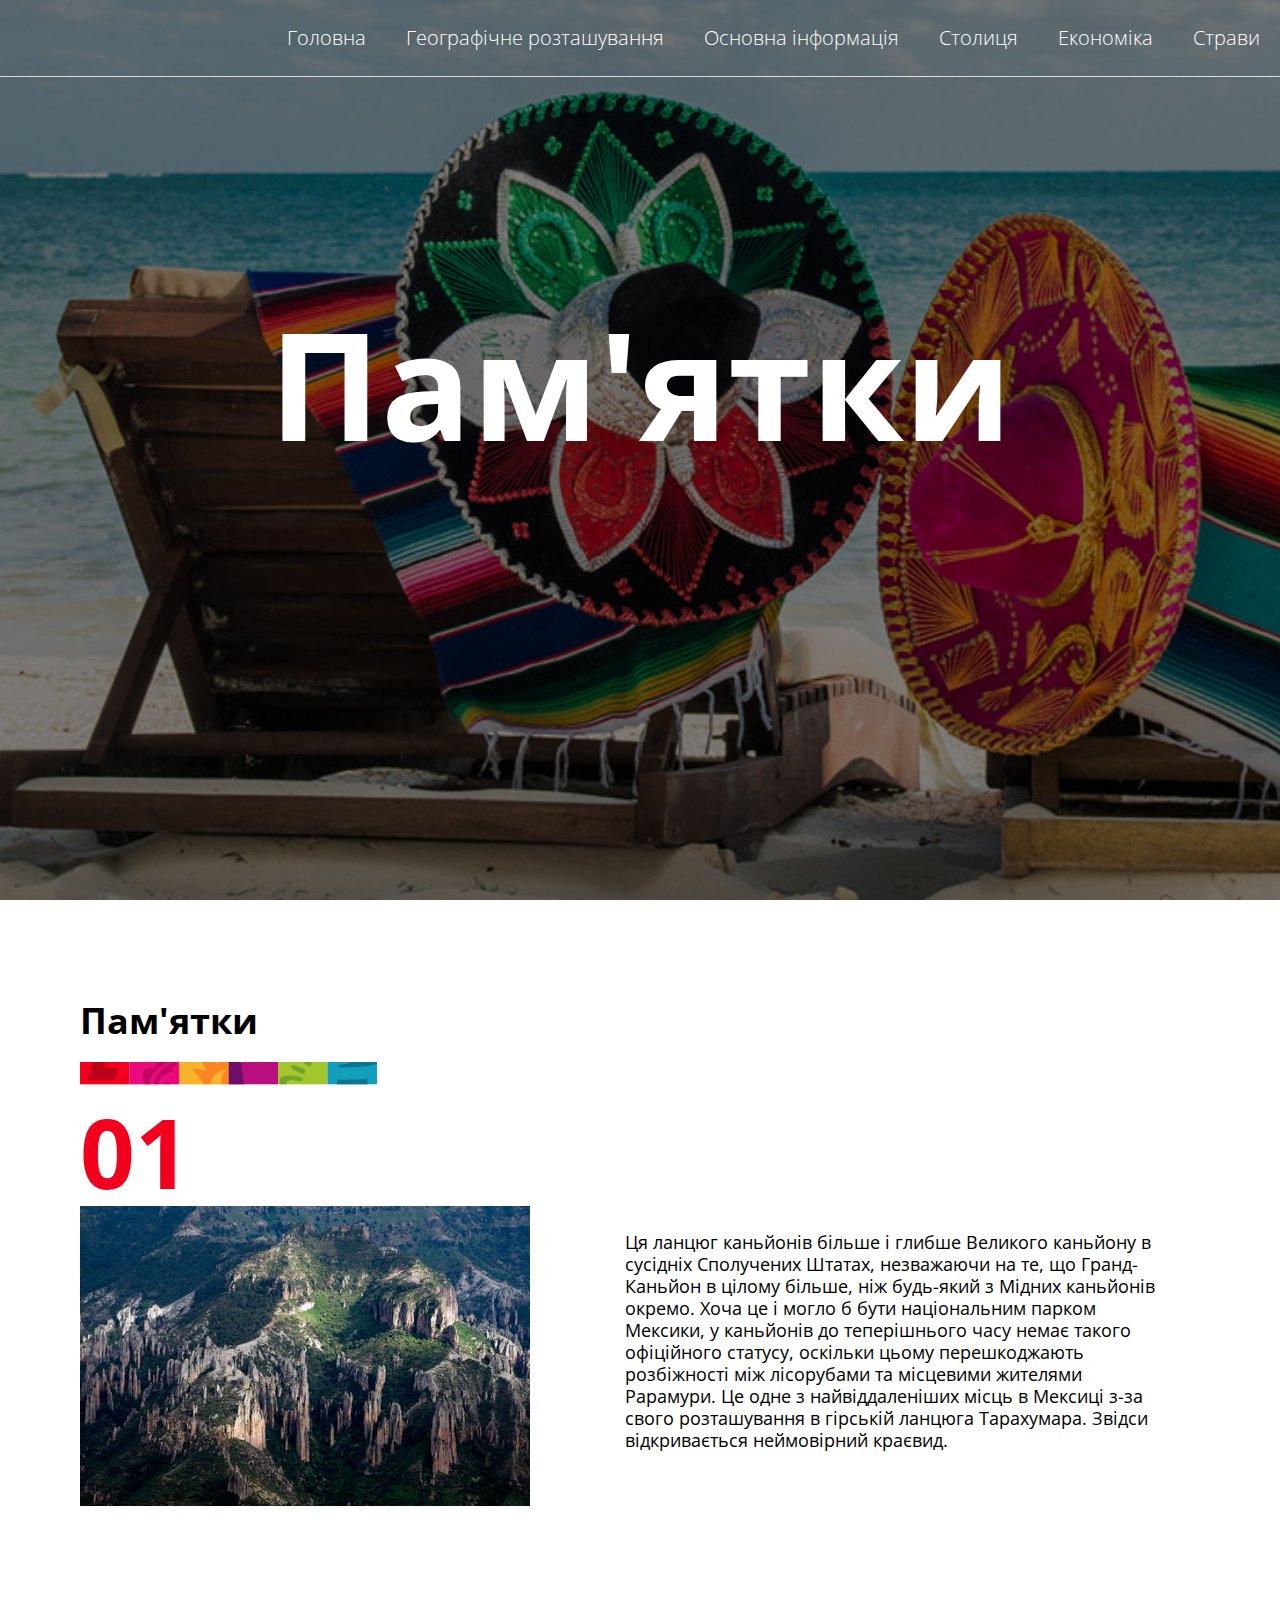
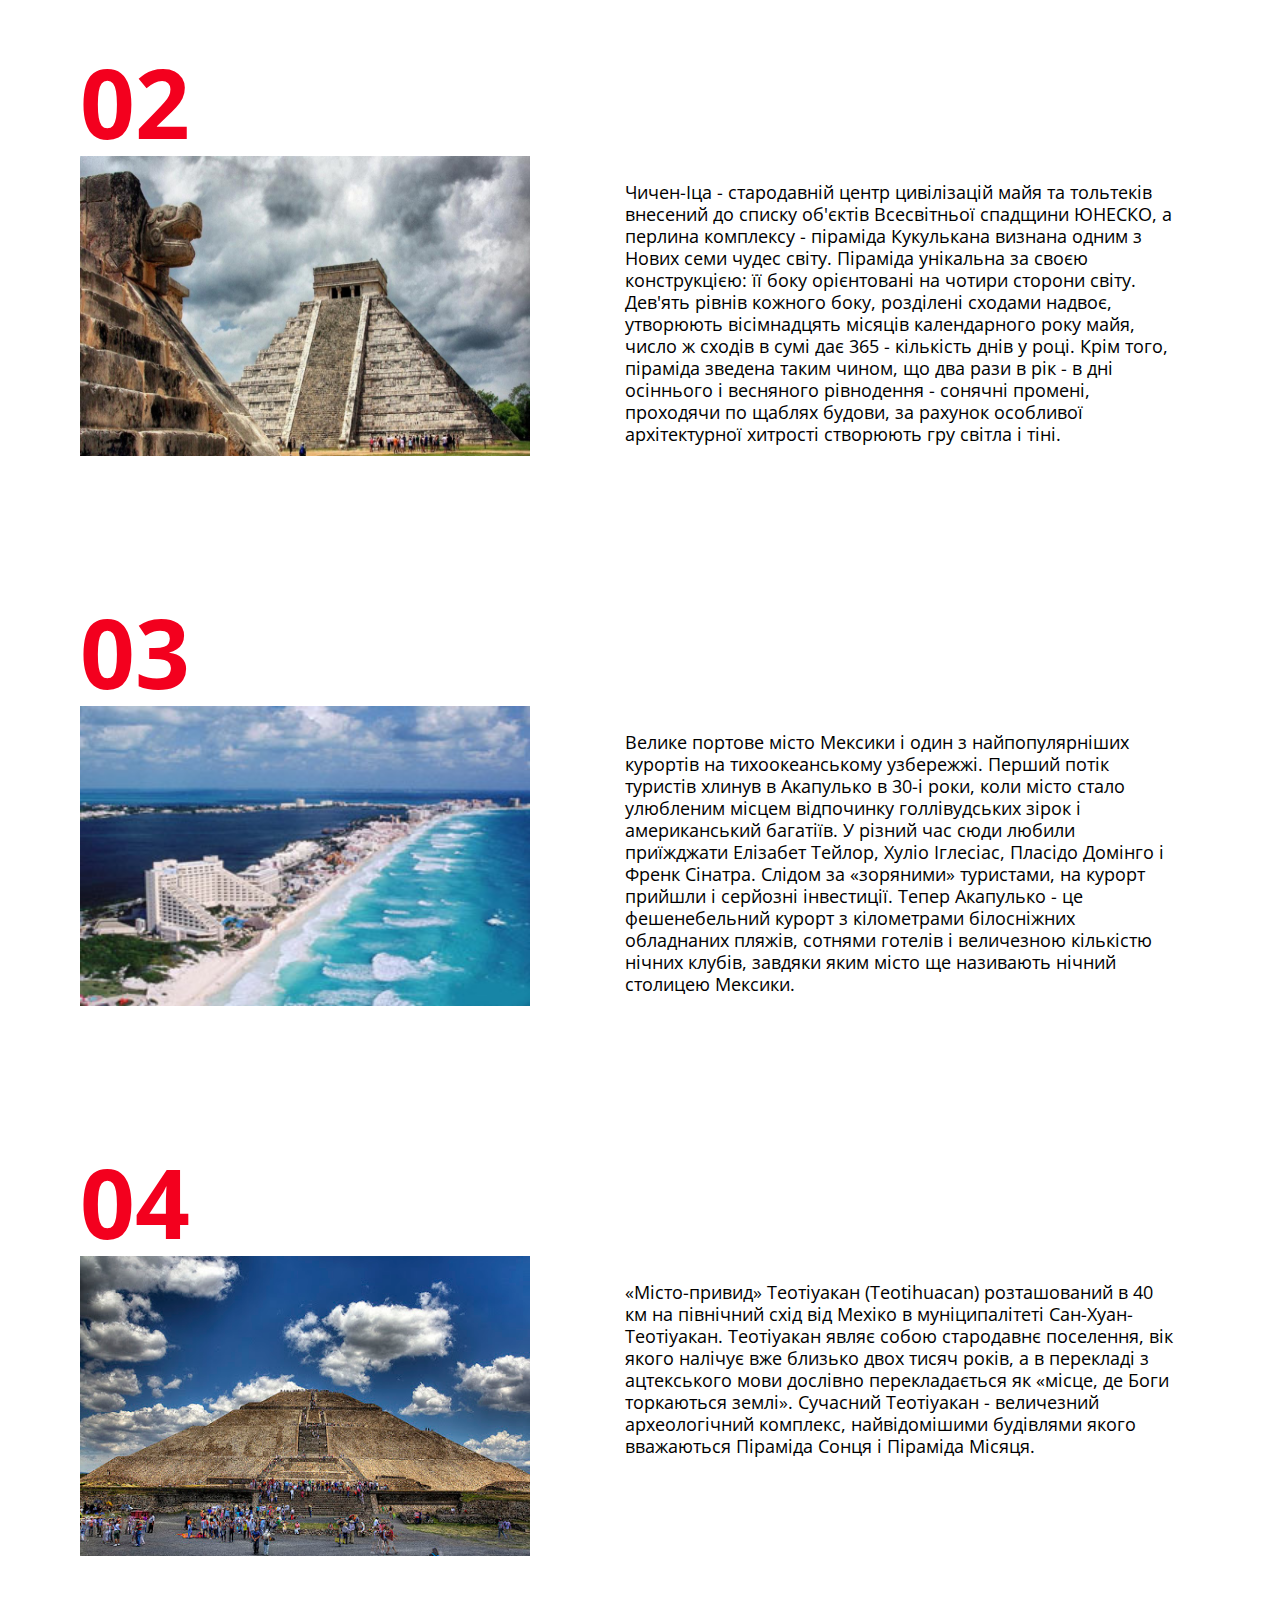
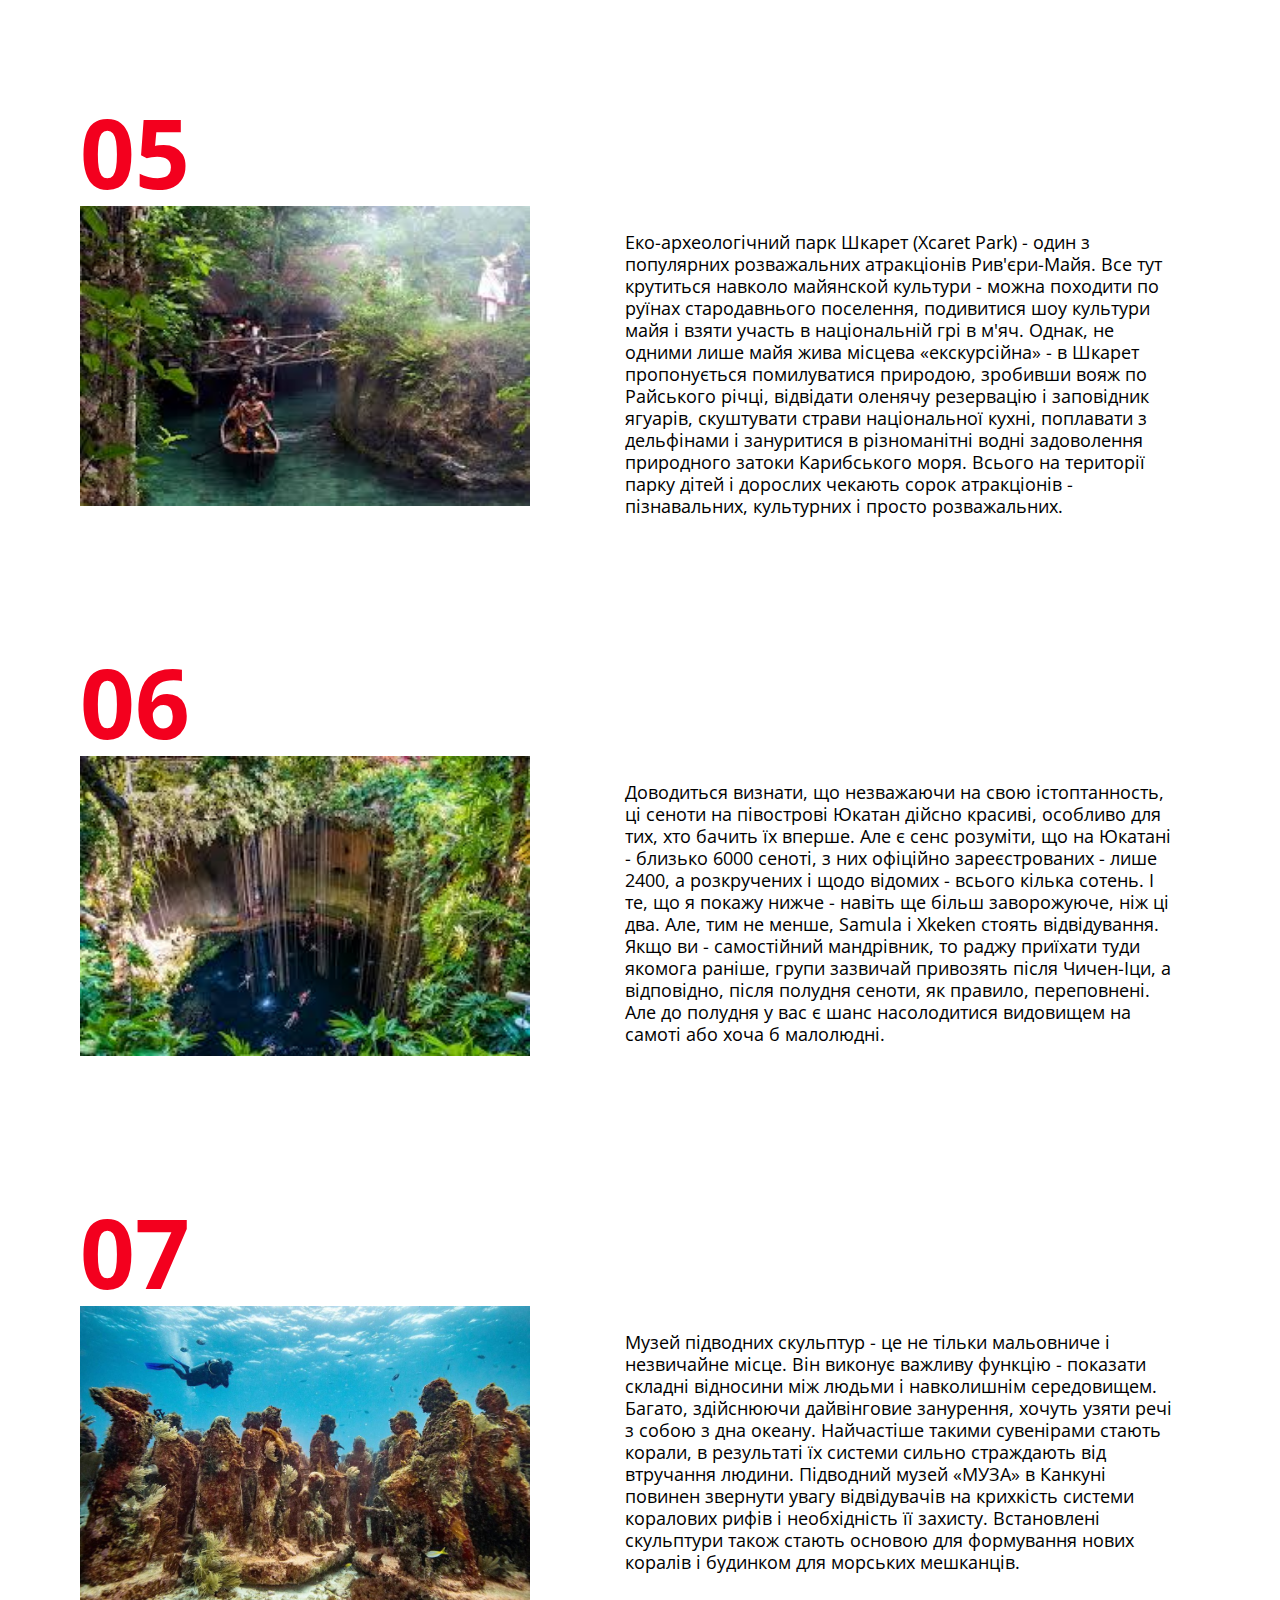
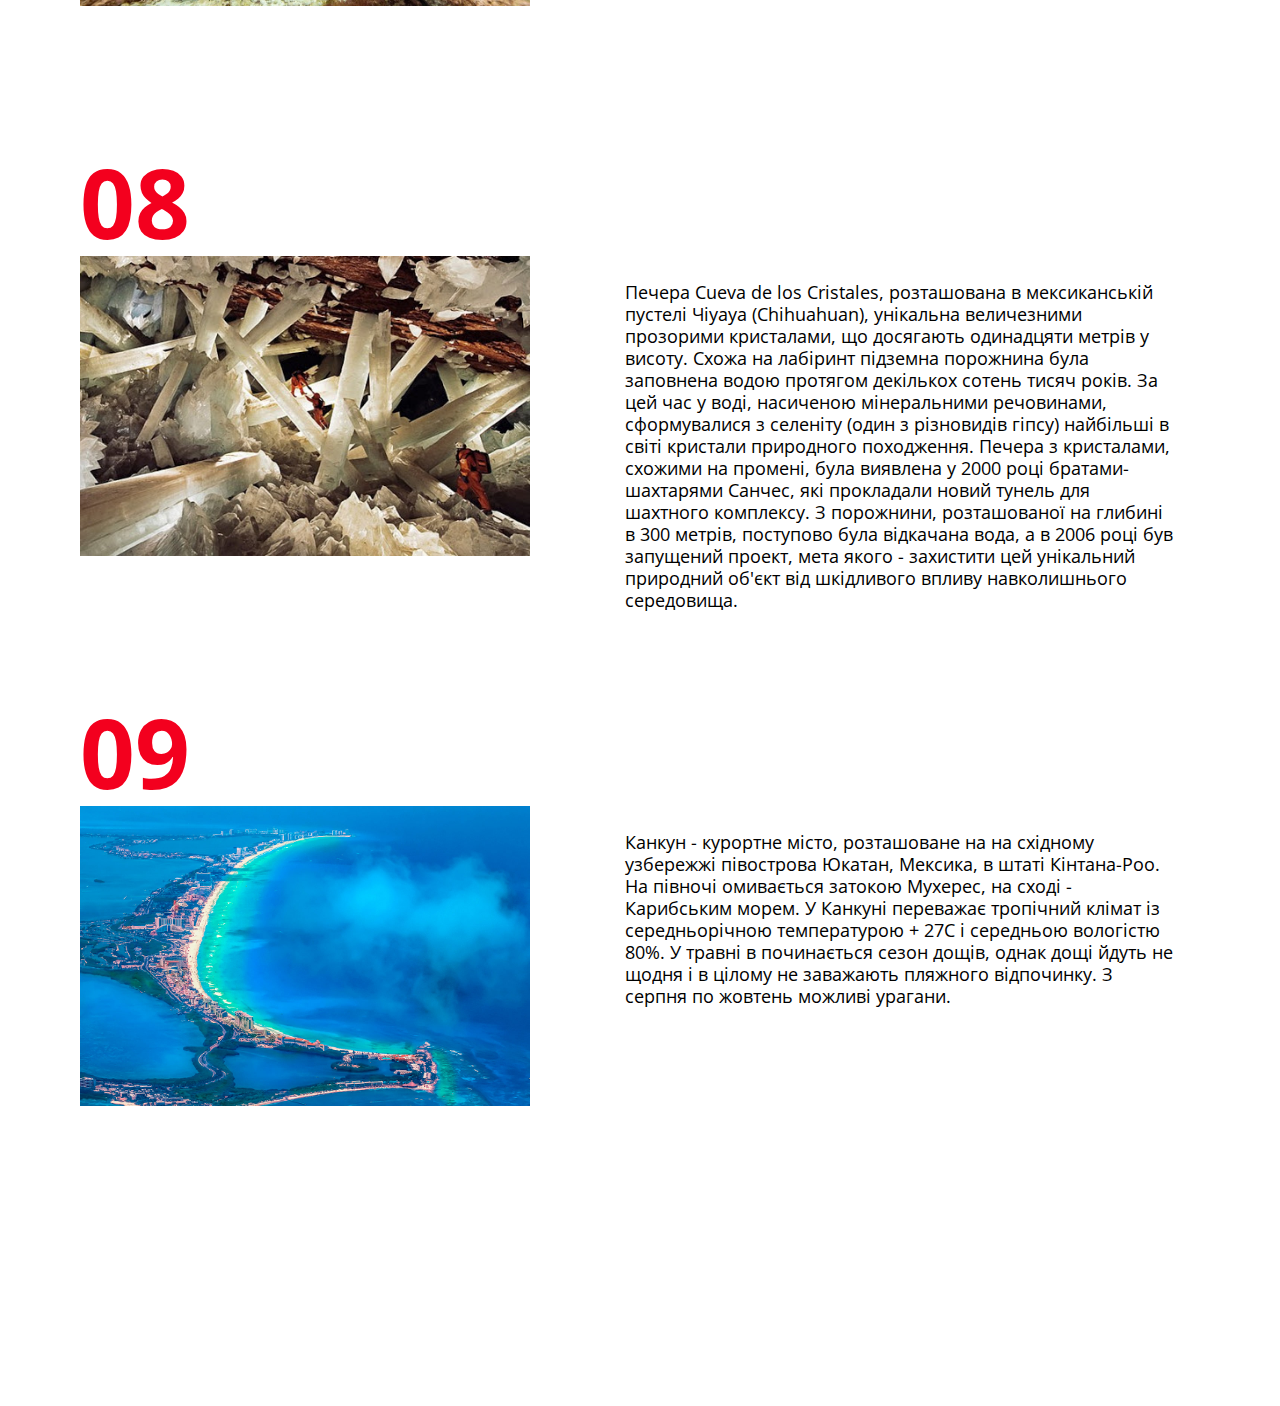
<file: index2.html>
<!DOCTYPE html>
<html>

<head>
  <meta charset="UTF-8">

  <link rel="stylesheet" href="css/slick.css">
  <link rel="stylesheet" href="css/jquery.fancybox.css">
  <link rel="stylesheet" href="css/style.css">
  <link rel="shortcut icon" href="images/icon.png" type="image/png">
  <link rel="preconnect" href="https://fonts.gstatic.com">
  <link href="https://fonts.googleapis.com/css2?family=Open+Sans:wght@300;400;700&display=swap" rel="stylesheet">
</head>

<body>
  <header class="header">
    <nav class="menu">
      <ul class="menu__list">
        <li class="menu__list-item">
          <a href="index.html" class="menu__list-link">Головна</a>
        </li>
        <li class="menu__list-item">
          <a href="#geoinfo" class="menu__list-link">Географічне розташування</a>
        </li>
        <li class="menu__list-item">
          <a href="#maininfo" class="menu__list-link">Основна інформація</a>
        </li>
        <li class="menu__list-item">
          <a href="#capital" class="menu__list-link">Столиця</a>
        </li>

        <li class="menu__list-item">
          <a href="#economy" class="menu__list-link">Економіка</a>
        </li>
        <li class="menu__list-item">
          <a href="#dishes" class="menu__list-link">Страви</a>
        </li>
      </ul>
    </nav>
    <h1 class="header__title">Пам'ятки</h1>
  </header>

  <section id="monument" class="sight container">
    <h2 class="section__title">
      Пам'ятки
    </h2>
    <svg xmlns="http://www.w3.org/2000/svg" width="297" height="23" viewBox="0 0 297 23" fill="none">
      <rect x="148.5" width="49.5002" height="22.3023" fill="#B90F7E" />
      <rect x="49.502" width="49.5002" height="22.3023" fill="#EA0A7D" />
      <rect width="49.5002" height="22.3023" fill="#F3001E" />
      <rect x="98.998" width="49.5002" height="22.3023" fill="#F9B32A" />
      <rect x="198.004" width="49.5002" height="22.3023" fill="#A1C72D" />
      <rect x="247.498" width="49.5002" height="22.3023" fill="#119FBC" />
      <path
        d="M199.766 17.9505V22.3022H206.837C204.253 15.7747 218.124 19.0384 218.804 19.1744C219.484 19.3104 221.796 19.8544 222.748 17.9505C223.509 16.4275 220.799 15.2307 219.348 14.8228C204.444 11.4502 200.083 15.5027 199.766 17.9505Z"
        fill="#76A428" />
      <path
        d="M213.914 7.88768C211.303 6.47339 211.013 4.66926 211.194 3.94398C211.411 2.31211 214.276 3.08272 215.682 3.672C218.311 4.66926 223.787 6.82696 224.657 7.47971C225.745 8.29565 225.881 9.79153 224.657 11.1514C223.678 12.2393 222.073 11.8767 221.393 11.5594C219.988 10.9248 216.525 9.30197 213.914 7.88768Z"
        fill="#76A428" />
      <path
        d="M230.507 4.07968C228.439 4.95002 224.387 1.72253 222.619 0H230.507C231.368 0.997256 232.574 3.20935 230.507 4.07968Z"
        fill="#76A428" />
      <path d="M148.5 22.3023V0H160.739L164.003 22.3023H148.5Z" fill="#6D0F67" />
      <path
        d="M148.5 0V22.3023H142.156C139.24 15.4235 144.09 9.67327 146.88 7.65801C134.138 8.73282 130.682 17.8687 130.547 22.3023H124.203L112.055 6.3145L126.498 8.59847L121.908 0H134.732L136.891 2.01527L137.296 0H148.5Z"
        fill="#F98622" />
      <path d="M257.021 17.6789V22.3026H287.347V16.591C281.69 17.7877 264.773 17.8149 257.021 17.6789Z"
        fill="#0A758C" />
      <path
        d="M259.875 2.44781C264.553 2.44781 270.618 0.815937 273.066 0H297V1.76786C291.125 4.92282 268.805 5.6209 258.379 5.57557L259.875 2.44781Z"
        fill="#0A758C" />
      <path d="M8.15625 17.6786L12.6439 0H26.1069L24.067 5.98354H37.9379L35.2182 17.6786H8.15625Z" fill="#BC0218" />
      <path
        d="M92.6206 0C75.4966 10.1797 73.8348 19.1097 75.1444 22.3023H79.0729C77.5827 15.8716 85.1693 11.63 87.6078 11.2195C90.0464 10.8091 93.0268 9.44084 93.0268 7.66213C93.0268 6.23916 92.2139 5.24491 91.8075 4.92566C93.5416 4.2689 94.9686 4.19593 95.4653 4.24154V0H92.6206Z"
        fill="#C00662" />
      <path
        d="M62.8242 14.4552C62.8242 18.5302 64.1841 21.3845 64.8641 22.3023H70.9836C66.8495 13.0509 80.8655 3.57937 88.3902 0H79.143C75.988 1.43175 74.202 5.55262 73.7034 7.43408C71.7451 5.78206 69.9863 5.55261 69.3517 5.64439C66.6319 5.64439 62.8242 9.36144 62.8242 14.4552Z"
        fill="#C00662" />
      <path
        d="M86.762 19.5826C84.4774 19.5826 83.9062 21.3957 83.9062 22.3023H89.6178C89.6178 21.3957 89.0467 19.5826 86.762 19.5826Z"
        fill="#C00662" />
    </svg>

    <ol class="sight__inner">
      <li class="sight__item">
        <!-- мідний каньйон -->
        <img src="images/sight-img-1.jpg" alt="" class="sight__img">
        <p class="sight__text">
          Ця ланцюг каньйонів більше і глибше Великого каньйону в сусідніх Сполучених Штатах, незважаючи на те, що
          Гранд-Каньйон в цілому більше, ніж будь-який з Мідних каньйонів окремо. Хоча це і могло б бути національним
          парком Мексики, у каньйонів до теперішнього часу немає такого офіційного статусу, оскільки цьому перешкоджають
          розбіжності між лісорубами та місцевими жителями Рарамури. Це одне з найвіддаленіших місць в Мексиці з-за
          свого розташування в гірській ланцюга Тарахумара. Звідси відкривається неймовірний краєвид.
        </p>
      </li>
      <li class="sight__item">
        <!-- Чичен-Іца -->
        <img src="images/sight-img-2.jpg" alt="" class="sight__img">
        <p class="sight__text">
          Чичен-Іца - стародавній центр цивілізацій майя та тольтеків внесений до списку об'єктів Всесвітньої спадщини
          ЮНЕСКО, а перлина комплексу - піраміда Кукулькана визнана одним з Нових семи чудес світу.
          Піраміда унікальна за своєю конструкцією: її боку орієнтовані на чотири сторони світу. Дев'ять рівнів кожного
          боку, розділені сходами надвоє, утворюють вісімнадцять місяців календарного року майя, число ж сходів в сумі
          дає 365 - кількість днів у році. Крім того, піраміда зведена таким чином, що два рази в рік - в дні осіннього
          і весняного рівнодення - сонячні промені, проходячи по щаблях будови, за рахунок особливої архітектурної
          хитрості створюють гру світла і тіні.
        </p>
      </li>
      <li class="sight__item">
        <!-- Акапулько -->
        <img src="images/sight-img-3.jpg" alt="" class="sight__img">
        <p class="sight__text">
          Велике портове місто Мексики і один з найпопулярніших курортів на тихоокеанському узбережжі. Перший потік
          туристів хлинув в Акапулько в 30-і роки, коли місто стало улюбленим місцем відпочинку голлівудських зірок і
          американський багатіїв. У різний час сюди любили приїжджати Елізабет Тейлор, Хуліо Іглесіас, Пласідо Домінго і
          Френк Сінатра. Слідом за «зоряними» туристами, на курорт прийшли і серйозні інвестиції. Тепер Акапулько - це
          фешенебельний курорт з кілометрами білосніжних обладнаних пляжів, сотнями готелів і величезною кількістю
          нічних клубів, завдяки яким місто ще називають нічний столицею Мексики.
        </p>
      </li>
      <li class="sight__item">
        <!-- піраміди Теотіуакан -->
        <img src="images/sight-img-4.jpg" alt="" class="sight__img">
        <p class="sight__text">
          «Місто-привид» Теотіуакан (Teotihuacan) розташований в 40 км на північний схід від Мехіко в муніципалітеті
          Сан-Хуан-Теотіуакан. Теотіуакан являє собою стародавнє поселення, вік якого налічує вже близько двох тисяч
          років, а в перекладі з ацтекського мови дослівно перекладається як «місце, де Боги торкаються землі».

          Сучасний Теотіуакан - величезний археологічний комплекс, найвідомішими будівлями якого вважаються Піраміда
          Сонця і Піраміда Місяця.
        </p>
      </li>
      <li class="sight__item">
        <!-- парк Шкарет -->
        <img src="images/sight-img-5.jpg" alt="" class="sight__img">
        <p class="sight__text">
          Еко-археологічний парк Шкарет (Xcaret Park) - один з популярних розважальних атракціонів Рив'єри-Майя. Все тут
          крутиться навколо майянской культури - можна походити по руїнах стародавнього поселення, подивитися шоу
          культури майя і взяти участь в національній грі в м'яч. Однак, не одними лише майя жива місцева «екскурсійна»
          - в Шкарет пропонується помилуватися природою, зробивши вояж по Райського річці, відвідати оленячу резервацію
          і заповідник ягуарів, скуштувати страви національної кухні, поплавати з дельфінами і зануритися в різноманітні
          водні задоволення природного затоки Карибського моря. Всього на території парку дітей і дорослих чекають сорок
          атракціонів - пізнавальних, культурних і просто розважальних.
        </p>
      </li>
      <li class="sight__item">
        <!-- Сеноти на півострові Юкатан -->
        <img src="images/sight-img-6.jpg" alt="" class="sight__img">
        <p class="sight__text">
          Доводиться визнати, що незважаючи на свою істоптанность, ці сеноти на півострові Юкатан дійсно красиві,
          особливо для тих, хто бачить їх вперше. Але є сенс розуміти, що на Юкатані - близько 6000 сеноті, з них
          офіційно зареєстрованих - лише 2400, а розкручених і щодо відомих - всього кілька сотень. І те, що я покажу
          нижче - навіть ще більш заворожуюче, ніж ці два. Але, тим не менше, Samula і Xkeken стоять відвідування.

          Якщо ви - самостійний мандрівник, то раджу приїхати туди якомога раніше, групи зазвичай привозять після
          Чичен-Іци, а відповідно, після полудня сеноти, як правило, переповнені. Але до полудня у вас є шанс
          насолодитися видовищем на самоті або хоча б малолюдні.
        </p>
      </li>
      <li class="sight__item">
        <!-- Музей підводних скульптур -->
        <img src="images/sight-img-7.jpg" alt="" class="sight__img">
        <p class="sight__text">
          Музей підводних скульптур - це не тільки мальовниче і незвичайне місце. Він виконує важливу функцію - показати
          складні відносини між людьми і навколишнім середовищем. Багато, здійснюючи дайвінговие занурення, хочуть узяти
          речі з собою з дна океану. Найчастіше такими сувенірами стають корали, в результаті їх системи сильно
          страждають від втручання людини. Підводний музей «МУЗА» в Канкуні повинен звернути увагу відвідувачів на
          крихкість системи коралових рифів і необхідність її захисту. Встановлені скульптури також стають основою для
          формування нових коралів і будинком для морських мешканців.
        </p>
      </li>
      <li class="sight__item">
        <!-- Печера кристалів гігантів -->
        <img src="images/sight-img-8.jpg" alt="" class="sight__img">
        <p class="sight__text">
          Печера Cueva de los Cristales, розташована в мексиканській пустелі Чіуауа (Chihuahuan), унікальна величезними
          прозорими кристалами, що досягають одинадцяти метрів у висоту. Схожа на лабіринт підземна порожнина була
          заповнена водою протягом декількох сотень тисяч років. За цей час у воді, насиченою мінеральними речовинами,
          сформувалися з селеніту (один з різновидів гіпсу) найбільші в світі кристали природного походження.

          Печера з кристалами, схожими на промені, була виявлена ​​у 2000 році братами-шахтарями Санчес, які прокладали
          новий тунель для шахтного комплексу. З порожнини, розташованої на глибині в 300 метрів, поступово була
          відкачана вода, а в 2006 році був запущений проект, мета якого - захистити цей унікальний природний об'єкт від
          шкідливого впливу навколишнього середовища.
        </p>
      </li>
      <li class="sight__item">
        <!-- Канкун -->
        <img src="images/sight-img-9.jpg" alt="" class="sight__img">
        <p class="sight__text">
          Канкун - курортне місто, розташоване на на східному узбережжі півострова Юкатан, Мексика, в штаті Кінтана-Роо.
          На півночі омивається затокою Мухерес, на сході - Карибським морем.

          У Канкуні переважає тропічний клімат із середньорічною температурою + 27С і середньою вологістю 80%. У травні
          в починається сезон дощів, однак дощі йдуть не щодня і в цілому не заважають пляжного відпочинку. З серпня по
          жовтень можливі урагани.
        </p>
      </li>
    </ol>

    <script src="https://ajax.googleapis.com/ajax/libs/jquery/3.4.1/jquery.min.js"></script>
    <script src="js/slick.min.js"></script>
    <script src="js/jquery.fancybox.min.js"></script>
    <script src="js/main.js"></script>
</body>

</html>
</file>
<file: css/style.css>
* {
    box-sizing: border-box;
}

body {
    background-color: #fff;
    margin: 0;
    font-family: 'Open Sans', sans-serif;
}

p {
    font-size: 18px;
}

.container {
    max-width: 1220px;
    padding: 50px;
    margin: 0 auto;
}

.header {
    position: relative;
    background-image: url(../images/header-bg.jpg);
    height: 100vh;
    background-repeat: no-repeat;
    background-size: cover;
    text-align: center;
}

.header::after {
    content: '';
    position: absolute;
    top: 0;
    right: 0;
    left: 0;
    bottom: 0;
    background: rgba(0,0,0,0.5);
}

.header__title {
    font-size: 150px;
    font-weight: 700;
    color: #fff;
    position: absolute;
    top: 180px;
    left: 0;
    right: 0;
    z-index: 2;
}

.menu {
    position: absolute;
    bottom: 0;
    top: 0;
    left: 0;
    right: 0;
    z-index: 2;
}

.menu__list {
    display: flex;
    justify-content: flex-end;
    margin: 0;
    border-bottom: 1px solid #DCDCDC;
    list-style: none;
}

.menu__list-item {
    padding: 20px;
}

.menu__list-item:hover{
    background: rgba(14, 14, 14, 0.6);
    cursor: pointer;
}

.menu__list-link {
    font-size: 20px;
    line-height: 36px;
    font-weight: 300;
    text-decoration: none;
    color: #fff;
}

.main__inner {
    height: 660px;
    background-image: url(../images/contour.jpg);
    background-repeat: no-repeat;
    background-position: 0 30px;
    padding: 0;
}

.name {
    margin-left: 75%;
}

.main__info-flag {
    width: 180px;
    margin-left: 75%;
}

.main__info-text {
    width: 300px;
    margin-left: 75%;
    font-size: 16px;
}

.popup {
    position: relative;
    display: inline-block;
    cursor: pointer;
    font-size: 14px;
    text-decoration: underline;
    margin-left: 75%;
    -webkit-user-select: none;
    -moz-user-select: none;
    -ms-user-select: none;
    user-select: none;
  }
  
.popup .popuptext {
    visibility: hidden;
    width: 700px;
    display: flex;
    flex-direction: row;
    background-color: #555;
    color: #fff;
    text-align: left;
    font-size: 12px;
    border-radius: 6px;
    padding: 8px 15px;
    position: absolute;
    z-index: 1;
    bottom: 125%;
    left: 100%;
    margin-left: -450px;
}

.popup .popuptext span {
    padding-left: 5px;
}
  
.popup .popuptext::after {
    content: "";
    position: absolute;
    top: 100%;
    left: 50%;
    margin-left: -5px;
    border-width: 5px;
    border-style: solid;
    border-color: #555 transparent transparent transparent;
  }

.popup .show {
    visibility: visible;
    -webkit-animation: fadeIn 1s;
    animation: fadeIn 1s;
  }
  
@-webkit-keyframes fadeIn {
    from {opacity: 0;} 
    to {opacity: 1;}
  }
  
@keyframes fadeIn {
    from {opacity: 0;}
    to {opacity:1 ;}
  }

.main__info-emblem {
    width: 150px;
    height: 150px;
    margin-left: 75%;
}

.geoinfo__inner {
    display: flex;
    justify-content: space-between;
}

.geoinfo__text {
    position: relative;
    width: 470px;
}

.section__title {
    text-align: left;
    font-size: 36px;
    line-height: 42px;
    font-weight: 700;
    margin-bottom: 20px;
    margin-top: 50px;
}

.geoinfo__text-item {
    height: 250px;
    font-size: 18px;
    line-height: 28px;
}

.data__inner {
    display: flex;
    justify-content: center;
    padding: 50px 160px;
    background-color: #f9f9f9;
    height: 400px;
}

.data__item {
    height: 250px;
    width: 250px;
    background-color: #fff;
    margin: 28px 40px;
}

.data__img {
    height: 96px;
    width: 96px;
    display: block;
    margin: 15px auto;
}

.data__text {
    width: 205px;
    font-size: 22px;
    line-height: 28px;
    text-align: center;
    margin: 20px auto;
}

.economy__inner {
    display: flex;
    justify-content: space-between;
}

.economy__text {
    font-size: 18px;
}

.economy-img {
    width: 1000px;
    height: 550px;
}

.economy__title {
    text-align: left;
    font-size: 28px;
    line-height: 42px;
    font-weight: 700;
    margin-bottom: 20px;
    margin-top: 0;
}

/* gimn */



/* gimn */

.capital__inner {
    display: flex;
    justify-content: space-between;
}

.capital__slider-img {
    max-width: 760px;
    max-height: 450px;
    padding: 60px 0;
}

.capital__slider-text {
    max-width: 390px;
}

.capital__name{
    font-weight: 700;
    font-size: 24px;
    line-height: 26px;
    color: #000;
    margin-bottom: 44px;
    text-align: center;
}

.capital__text p{
    margin-bottom: 15px;
    margin-left: 50px;
}

.capital__list{
    font-size: 18px;
}

.slick-dots {
    list-style: none;
    display: flex;
    justify-content: center;
    margin: 20px 0;
}

.slick-dots button {
    width: 16px;
    height: 16px;
    border-radius: 50%;
    border: none;
    font-size: 0;
    background-color: #efefef;
    padding: 0;
    margin: 0 5px;
}

.slick-dots .slick-active button {
    background-color: #ff9900;
}

.monument__inner{
    display: grid;
    grid-template-columns: 1fr 1fr 1fr;
    grid-gap: 100px 75px;
    counter-reset: number;
    padding-top: 100px;
    padding-left: 0;
}

.monument__item{
    width: 350px;
    height: 250px;
    background-repeat: no-repeat;
    background-position: center center;
    background-size: cover;
    list-style: none;
    position: relative;
    display: flex;
    justify-content: center;
    align-items: center;
}

.monument__item:hover .monument__link{
    opacity: 1;
}

.monument__item::before{
    content: '0' counter(number);
    counter-increment: number;
    position: absolute;
    font-weight: bold;
    font-size: 96px;
    line-height: 112px;
    color: #F3001E;
    left: 0;
    top: -72px;
    z-index: -1;
}

.monument__item:hover::after{
    content: '';
    position: absolute;
    top: 0;
    left: 0;
    right: 0;
    bottom: 0;
    background: rgba(14, 14, 14, 0.8);
}

.monument__link{
    font-size: 24px;
    line-height: 32px;
    text-align: center;
    padding: 12px 50px 11px;
    color: #fff;
    text-decoration: none;
    opacity: 0;
    transition: all .3s;
    z-index: 2;
}

/* index2 css start */

.sight__inner{
    counter-reset: number;
    padding-top: 100px;
    padding-left: 0;
}

.sight__item {
    margin-bottom: 150px;
    list-style: none;
    position: relative;
    display: flex;
    justify-content: space-between;
}

.sight__img {
    width: 450px;
    height: 300px;
}

.sight__text {
    width: 600px;
    height: 400px;
    font-size: 18px;
    font-weight: 400;
    line-height: 22px;
    padding: 25px;
    margin: 0;
}

.sight__item::before{
    content: '0' counter(number);
    counter-increment: number;
    position: absolute;
    font-weight: bold;
    font-size: 96px;
    line-height: 112px;
    color: #F3001E;
    left: 0;
    top: -110px;
}

/* index2 css end */

.dishes {
    margin: 0 auto;
}

.dishes .section__title,
.dishes svg {
    margin-left: 11%;
}

.dishes__inner {
    display: grid;
    grid-template-columns: 1fr 1fr 1fr;
    padding: 0;
    margin-top: 70px;
    /* grid-gap: 100px 75px; */
    counter-reset: number;
    /* padding-top: 50px; */
}

.dish {
    width: auto;
    height: 330px;
    position: relative;
    background-repeat: no-repeat;
    background-position: center center;
    background-size: cover;
    list-style: none;
    align-items: center;
}

.dish__img {
    width: 100%;
    height: 330px;
}

.dish__name {
    width: 100%;
    position: absolute;
    top: 0;
    bottom: 0;
    right: 0;
    left: 0;
    cursor: pointer;
    opacity: 0;
    padding: 20px 30px;
    color: #fff;
    font-size: 14px;
}

.dish__name:hover {
    position: absolute;
    background-color: #000;
    text-align: center;
    transition: 0.5s 0.2s;
    opacity: 0.8;
}

.dish__title {
    font-size: 28px;
}

.dish__description {
    font-size: 18px;
}
</file>
